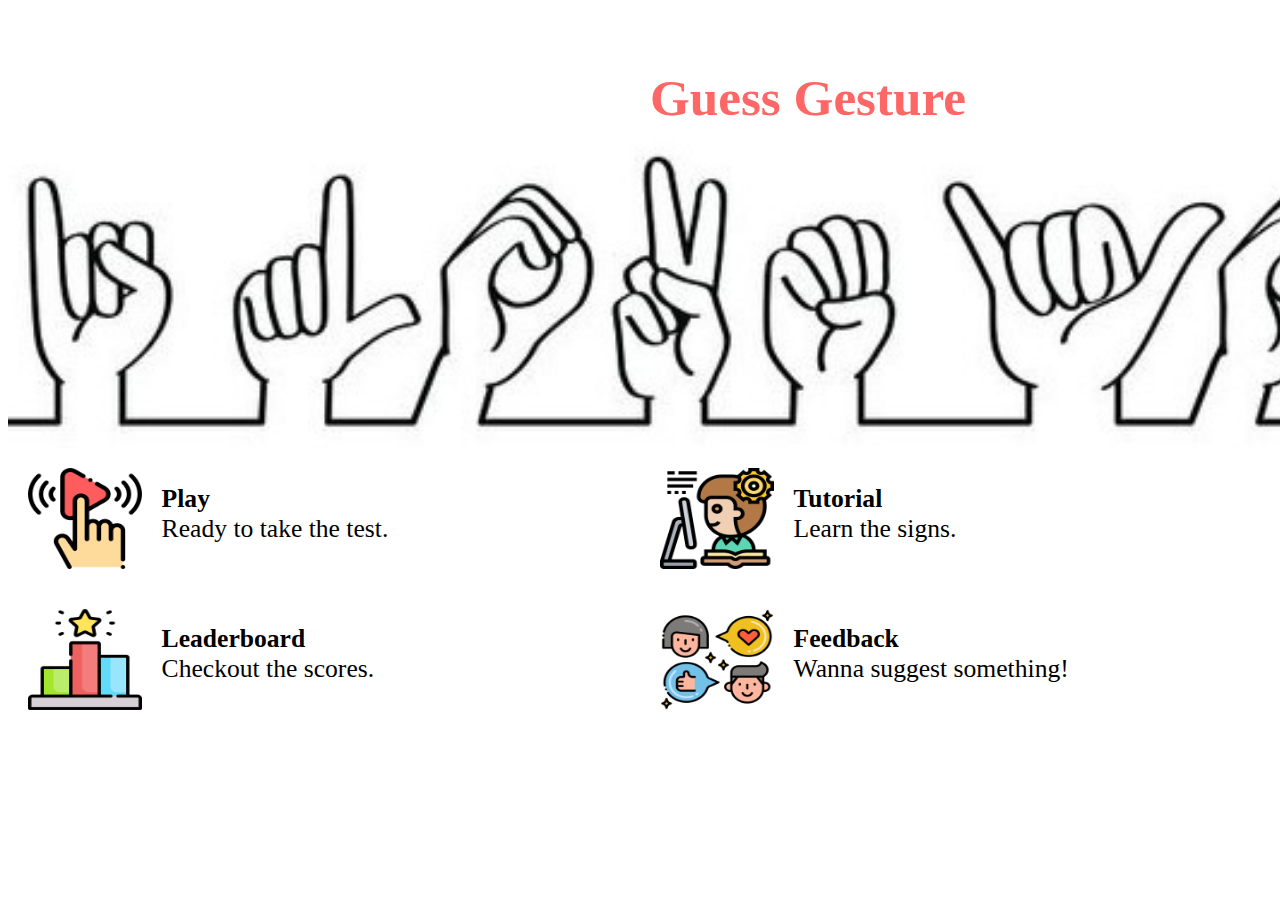
<file: home.html>
<!DOCTYPE html>
<html>
    <link rel="stylesheet" type="text/css" href="style2.css">
    	<link rel="stylesheet" href="https://maxcdn.bootstrapcdn.com/bootstrap/4.0.0-alpha.6/css/bootstrap.min.css" 				integrity="sha384-rwoIResjU2yc3z8GV/NPeZWAv56rSmLldC3R/AZzGRnGxQQKnKkoFVhFQhNUwEyJ" crossorigin="anonymous">
    <head>
		<meta charset="UTF-8">
		<meta name="viewport" content="width=device-width, initial-scale=1">
		<meta http-equiv="X-UA-Compatible" content="ie=edge">
        <title>Guess Gesture</title>
		</head>
<body>
<div id="first">
	<h4 class="heading">Guess Gesture</h4>

</div>

<div id="second">
		<div id="one">
			<div id="up" >
				<input type="image" class="icon" src="play.png" id='script'  value=" Run Script " onclick="goPython()">

				</a>
				<p class="text" ><strong>Play<br></strong>Ready to take the test.</p>
			</div>

    <script src="http://code.jquery.com/jquery-3.3.1.min.js" integrity="sha256-FgpCb/KJQlLNfOu91ta32o/NMZxltwRo8QtmkMRdAu8=" crossorigin="anonymous"></script>

    <script>
        function goPython(){
            $.ajax({
              url: "main.py",
             context: document.body
            }).done(function() {
             alert('finished python script');;
            });
        }
    </script>








			<div id="up1"> <a href="https://www.google.com" target="_blank" >
				<img class="icon" src="tutorial.png">
				</a>
				<p class="text" ><strong>Tutorial<br></strong>Learn the signs.</p>
			</div>
		</div>
		<div id="two">
			<div id="down">
			<a href="rank.html" target="_blank" >
				<img class="icon" src="ranking.png">
			</a>
			<p class="text" ><strong>Leaderboard<br></strong>Checkout the scores.</p>
			</div>
			<div id="down1">
			<a href="index.html"target="_blank" >
				<img class="icon" src="feedback.png">
			</a>
			<p class="text" id="feedback"><strong>Feedback<br></strong>Wanna suggest something!</p>
		</div>
</div>

</div>
<script src="main.js"></script>

</body>
</html>
</file>
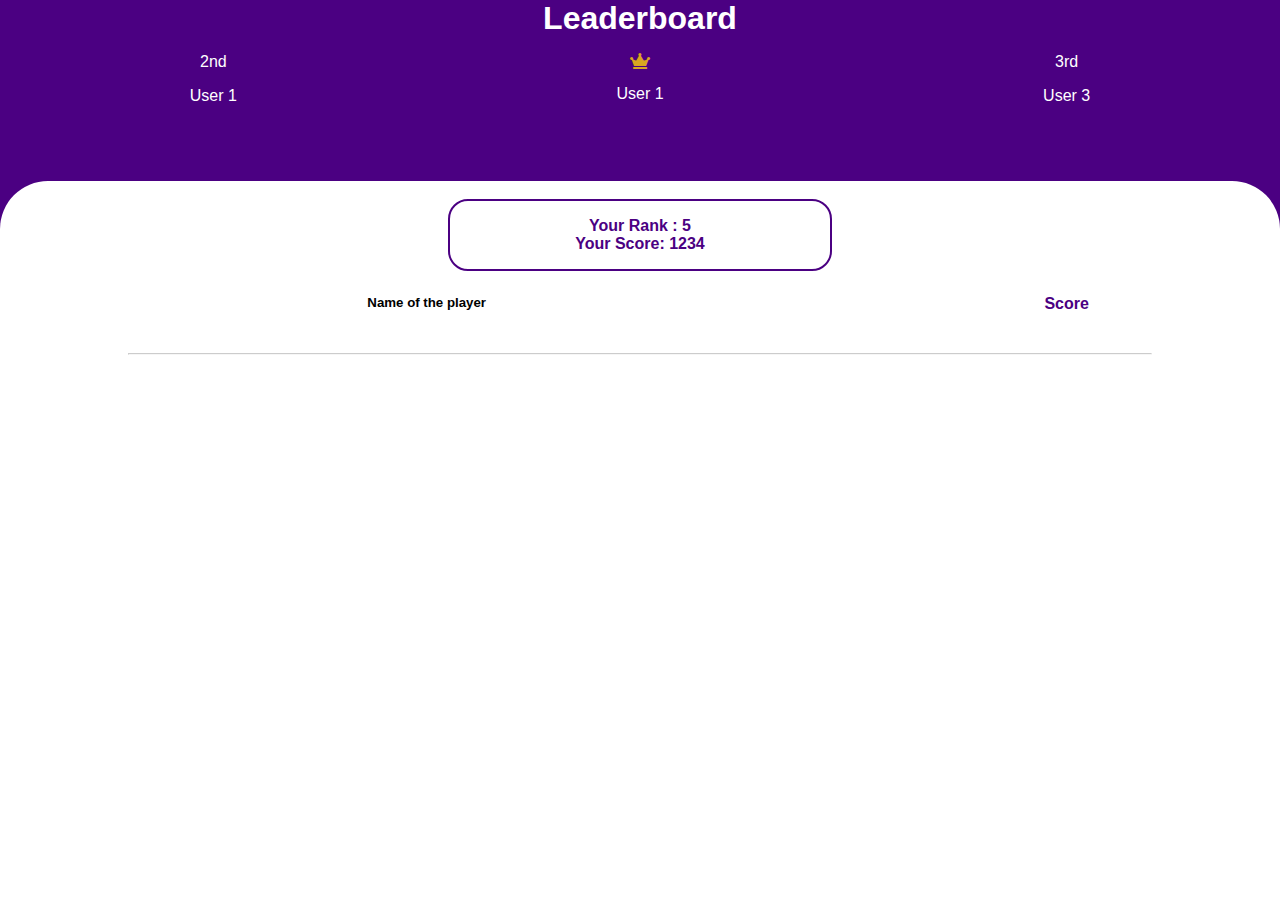
<file: rank.html>
<!DOCTYPE html>
<html lang="en">

<head>
    <meta charset="UTF-8">
    <meta name="viewport" content="width=device-width, initial-scale=1.0">
    <title>Leaderboard</title>
    <link rel="stylesheet" href="https://cdnjs.cloudflare.com/ajax/libs/font-awesome/5.12.1/css/all.min.css">
    <link rel="stylesheet" href="style-rank.css">
</head>

<body>
    <div class="container-fluid">
        <header>
            <div class="head-text">

                <h1>Leaderboard</h1>
            </div>
        </header>

        <section class="top-players">
            <div class="second-player">
                <p>2nd</p>
                <div class="imgs">
                    <p>User 1</p>
                </div>
            </div>
            <div class="first-player">
                <i class="fas fa-crown crown"></i>
                <br>
                <div class="imgs">
                    <p>User 1</p>
                </div>
            </div>
            <div class="third-player">
                <p>3rd</p>
                <div class="imgs">
                    <p>User 3</p>
                </div>
            </div>
        </section>

        <!-- <div class="search-box-container">
            <div class="fakebox">
                <input class="input-fi" type="text" placeholder="Search Users">
                <span class="icon-span">
                    <i class="fas fa-search"></i>
                </span>
            </div>
        </div> -->
    </div>

    <section class="your-rank-section">
        <div class="your-rank">
            <br>
            <p>Your Rank : 5<br> Your Score: 1234</p>

        </div>
    </section>

    <section class="other-section">

        <div class="name-number">
            <h5 class="Name">Name of the player</h5>

        </div>
        <div class="overall-score">
            <h4 class="overall">

                <p class="overall-text">Score</p>
            </h4>
        </div>
    </section>
    <hr>
</body>

</html>
</file>
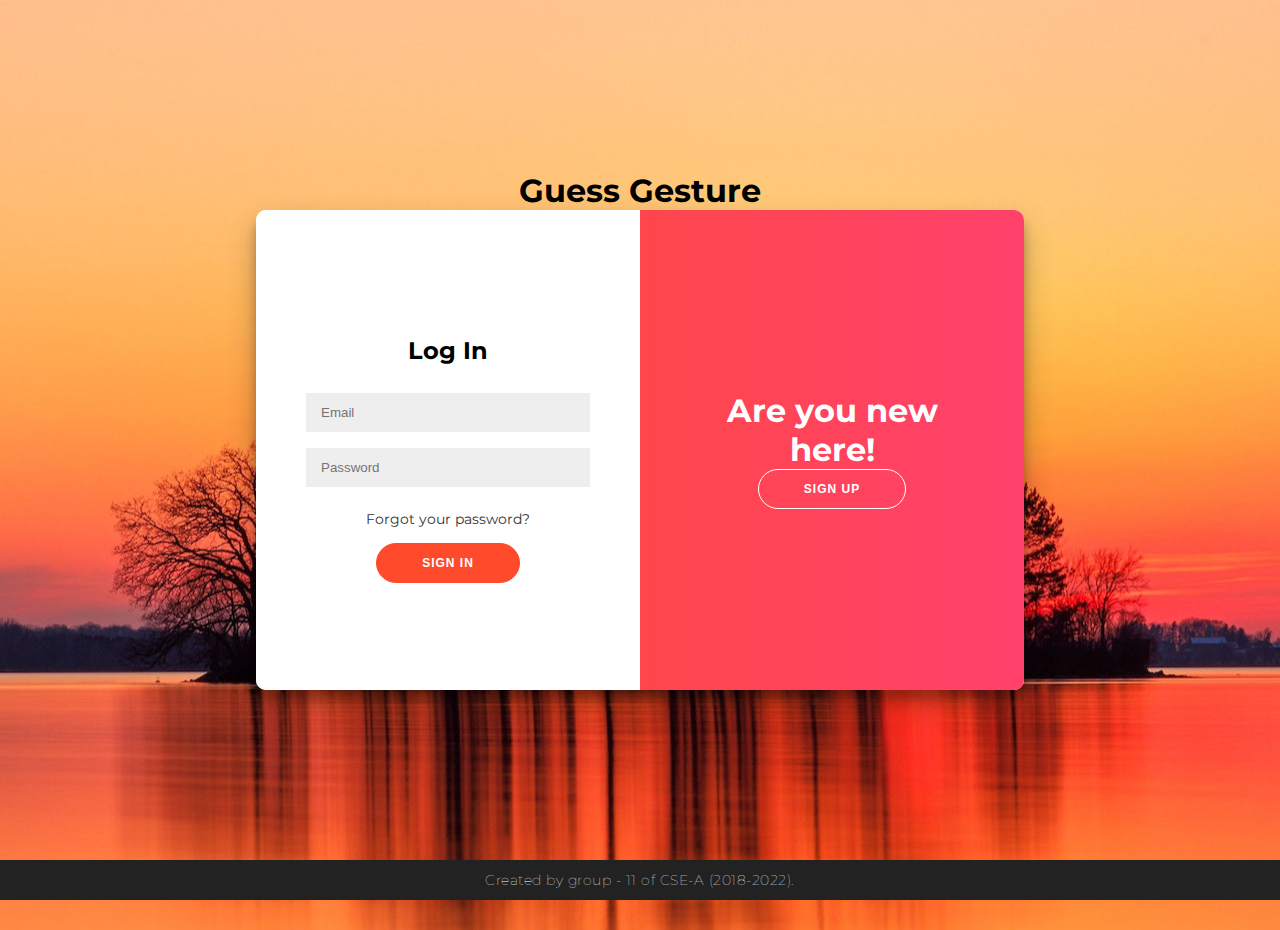
<file: start.html>
<!DOCTYPE html>
<html lang="en">
<head>
    <meta charset="UTF-8">
    <meta name="viewport" content="width=device-width, initial-scale=1.0">
    <meta http-equiv="X-UA-Compatible" content="ie=edge">
    <title>Group-11</title>
    <link rel="stylesheet" type="text/css" href="style1.css">
</head>
<body>
    <h1>Guess Gesture</h1>
<div class="container" id="container">
	<div class="form-container sign-up-container">
		<form action="#">
			<h2>Create Account</h2>
			<input type="text" placeholder="Name" />
			<input type="text" placeholder="User Name" />
			<input type="email" placeholder="Email" />
			<input type="date" placeholder="Birthday" />
			<input type="password" placeholder="Password" />
			<input type="password" placeholder="Confirm Password" />

			<button id="signup" >Sign Up</button>
		</form>
	</div>
	<div class="form-container sign-in-container">
		<form action="#">
			<h2>Log In</h2>
			<input type="email" placeholder="Email" />
			<input type="password" placeholder="Password" />
			<a href="#">Forgot your password?</a>
			<button id="signin" >Sign In</button>
		</form>
	</div>
	<div class="overlay-container">
		<div class="overlay">
			<div class="overlay-panel overlay-left">
				<h2>Welcome back!</h2>
				<button class="ghost" id="old">Sign In</button>
			</div>
			<div class="overlay-panel overlay-right">

				<h1>Are you new here!</h1>
				<button class="ghost" id="new">Sign Up</button>
			</div>
		</div>
	</div>
</div>

<footer>
	<p>
		Created by group - 11 of CSE-A (2018-2022).
	</p>
</footer>
<script src="main.js"></script>
</body>
</html>
</file>
<file: style2.css>
@import url('https://fonts.googleapis.com/css?family=Montserrat:400,800');

* {
	box-sizing: border-box;
}

.heading
{
	font-size:4vw;
	text-align:center;
	color:#ff6666;
}

#first
{
	background-image:url("welcome.jpg");
	width:1600px;
	height:380px;
	background-repeat: no-repeat;
	background-position: center;
	background-size: cover;
}


h1
{
color:white;
text-align:center;
}

#first a
{
color:white;

}
.intro
{
color:white;
text-align:center;
margin-left: 15em;
margin-right: 15em;
}





h2
{
color:black;
text-align:center;
padding:2px;
}
h6
{
color:black;
text-align:center;
}
p{
	font-size:2vw;

}

#p, #p1, #p2{
  float: left;
  width: 33.33%;
}


#pic:after {
  content: "";
  display: table;
  clear: both;
}

#up, #up1
{

float: left;
  width: 50%;
}
#one:after {
  content: "";
  display: table;
  clear: both;
}
#down, #down1
{

float: left;
  width: 50%;
}
#two:after {
  content: "";
  display: table;
  clear: both;
}
.cap
{
padding:10px;
}
#second
{
background-color:white;

}
.icon
	{
	width:12vw;
	height:11vw;
	border: 0px solid #555;
	float:left;
	padding:20px;
	}
.text
{
padding:10px;
}

@media only screen and (max-device-width: 600px)
{
.first,.second
{
width:100%;
}
}
</file>
<file: style-rank.css>
* {
    padding: 0;
    margin: 0;
    box-sizing: border-box;
    font-family: 'roboto', 'Segoe UI', Tahoma, Geneva, Verdana, sans-serif;
}

h1,
h4 {
    width: auto;
    margin: auto;
    text-align: center;
    margin-bottom: 1rem;
    color: white;
}

.container-fluid {
    background-color: indigo;
    z-index: 0;
    padding-bottom: 0 !important;
}

.top-players {
    display: flex;
    padding-bottom: 1.5rem;
    justify-content: center;
}

.top-players p {
    color: white;
    margin-bottom: 1rem;
}

.first-player,
.second-player,
.third-player {
    flex: 3;
    text-align: center;
}

.first-player .crown {
    color: goldenrod;
    min-width: 40px;
    margin-bottom: 1rem;
}


/* .search-box-container {
    display: block;
    text-align: center;
    padding-top: 20px;
}

.fakebox {
    position: relative;
    margin: 0 auto;
    max-width: 400px;
    z-index: 2;
} 

.icon-span i {
    color: white;
    background: indigo;
    border-radius: 200px !important;
    padding: 10px;
    font-size: small;
}


 .icon-span {
    position: absolute;
    top: 5px;
    right: 45px;
} 


 .input-fi {
    padding: 13px;
    border-radius: 20px;
    width: 300px;
    box-shadow: 0 1px 6px 0 rgba(32, 33, 36, .28);
    border: 0;
} */

.your-rank-section {
    position: relative;
    background-color: indigo;
    z-index: -1;
}

.your-rank {
    background-color: white;
    border-radius: 3rem 3rem 0 0;
    text-align: center;
}

.your-rank p {
    color: indigo;
    padding: 1rem;
    font-weight: bolder;
    border: 2px solid;
    width: 30%;
    margin: auto;
    border-radius: 20px;
}

hr {
    width: 80%;
    margin: auto;
    margin-top: 1.5rem;
    opacity: 0.5;
}

.other-players-img {
    margin-top: 2rem;
    margin-left: 2rem;
    flex: 1;
}

.name-number {
    flex: 2;
    justify-content: center;
    text-align: center;
}

.name-number * {
    margin-top: 0.5rem;
    overflow-x: hidden;
}

.overall-score * {
    margin-top: 0.5rem;
}

.overall-score {
    flex: 1;
}

.overall-score p {
    color: indigo;
}

.other-section {
    display: flex;
    margin-top: 1rem;
}

.imgs {
    display: inline-block;
    width: 70px;
    height: 70px;
    text-align: center;
    justify-content: center;
}

img {
    width: 100%;
    height: 100%;
    border-radius: 50%;
    border: 2px solid white;
}

.another-img {
    margin-left: 1rem;
}
</file>
<file: style1.css>
@import url('https://fonts.googleapis.com/css?family=Montserrat:400,800');

* {
	box-sizing: border-box;
}

body {
    background-image: url("bk-2.jpg");
    background-repeat: no-repeat;
    background-position: center;
	display: flex;
	justify-content: center;
	align-items: center;
	flex-direction: column;
	font-family: 'Montserrat', sans-serif;
	height: 100vh;
	margin: -20px 0 50px;
}

h1 {
	font-weight: bold;
	margin: 0;
}

h2 {
	text-align: center;
}

p {
	font-size: 14px;
	font-weight: 100;
	line-height: 20px;
	letter-spacing: 0.5px;
	margin: 20px 0 30px;
}

span {
	font-size: 12px;
}

a {
	color: #333;
	font-size: 14px;
	text-decoration: none;
	margin: 15px 0;
}

button {
	border-radius: 20px;
	border: 1px solid #FF4B2B;
	background-color: #FF4B2B;
	color: #FFFFFF;
	font-size: 12px;
	font-weight: bold;
	padding: 12px 45px;
	letter-spacing: 1px;
	text-transform: uppercase;
	transition: transform 80ms ease-in;
	cursor: pointer;
}

button:active {
	transform: scale(0.95);
}

button:focus {
	outline: none;
}

button.ghost {
	background-color: transparent;
	border-color: #FFFFFF;
}

form {
	background-color: #FFFFFF;
	display: flex;
	align-items: center;
	justify-content: center;
	flex-direction: column;
	padding: 0 50px;
	height: 100%;
	text-align: center;
}

input {
	background-color: #eee;
	border: none;
	padding: 12px 15px;
	margin: 8px 0;
	width: 100%;
}



.container {
	background-color: #fff;
	border-radius: 10px;
  	box-shadow: 0 14px 28px rgba(0,0,0,0.25), 
			0 10px 10px rgba(0,0,0,0.22);
	position: relative;
	overflow: hidden;
	width: 768px;
	max-width: 100%;
	min-height: 480px;
}

.form-container {
	position: absolute;
	top: 0;
	height: 100%;
	transition: all 0.6s ease-in-out;
}

.sign-in-container {
	left: 0;
	width: 50%;
	z-index: 2;
}

.container.right-panel-active .sign-in-container {
	transform: translateX(100%);
}

.sign-up-container {
	left: 0;
	width: 50%;
	opacity: 0;
	z-index: 1;
}

.container.right-panel-active .sign-up-container {
	transform: translateX(100%);
	opacity: 1;
	z-index: 5;
	animation: show 0.6s;
}

@keyframes show {
	0%, 49.99% {
		opacity: 0;
		z-index: 1;
	}
	
	50%, 100% {
		opacity: 1;
		z-index: 5;
	}
}

.overlay-container {
	position: absolute;
	top: 0;
	left: 50%;
	width: 50%;
	height: 100%;
	overflow: hidden;
	transition: transform 0.6s ease-in-out;
	z-index: 100;
}

.container.right-panel-active .overlay-container{
	transform: translateX(-100%);
}

.overlay {
	background: #FF416C;
	background: -webkit-linear-gradient(to right, #FF4B2B, #FF416C);
	background: linear-gradient(to right, #FF4B2B, #FF416C);
	background-repeat: no-repeat;
	background-size: cover;
	background-position: 0 0;
	color: #FFFFFF;
	position: relative;
	left: -100%;
	height: 100%;
	width: 200%;
  	transform: translateX(0);
	transition: transform 0.6s ease-in-out;
}

.container.right-panel-active .overlay {
  	transform: translateX(50%);
}

.overlay-panel {
	position: absolute;
	display: flex;
	align-items: center;
	justify-content: center;
	flex-direction: column;
	padding: 0 40px;
	text-align: center;
	top: 0;
	height: 100%;
	width: 50%;
	transform: translateX(0);
	transition: transform 0.6s ease-in-out;
}

.overlay-left {
	transform: translateX(-20%);
}

.container.right-panel-active .overlay-left {
	transform: translateX(0);
}

.overlay-right {
	right: 0;
	transform: translateX(0);
}

.container.right-panel-active .overlay-right {
	transform: translateX(20%);
}



footer {
    background-color: #222;
    color: #fff;
    font-size: 14px;
    bottom: 0;
    position: fixed;
    left: 0;
    right: 0;
    text-align: center;
    z-index: 999;
}

footer p {
    margin: 10px 0;
}

footer i {
    color: red;
}

footer a {
    color: #3c97bf;
    text-decoration: none;
}
</file>
